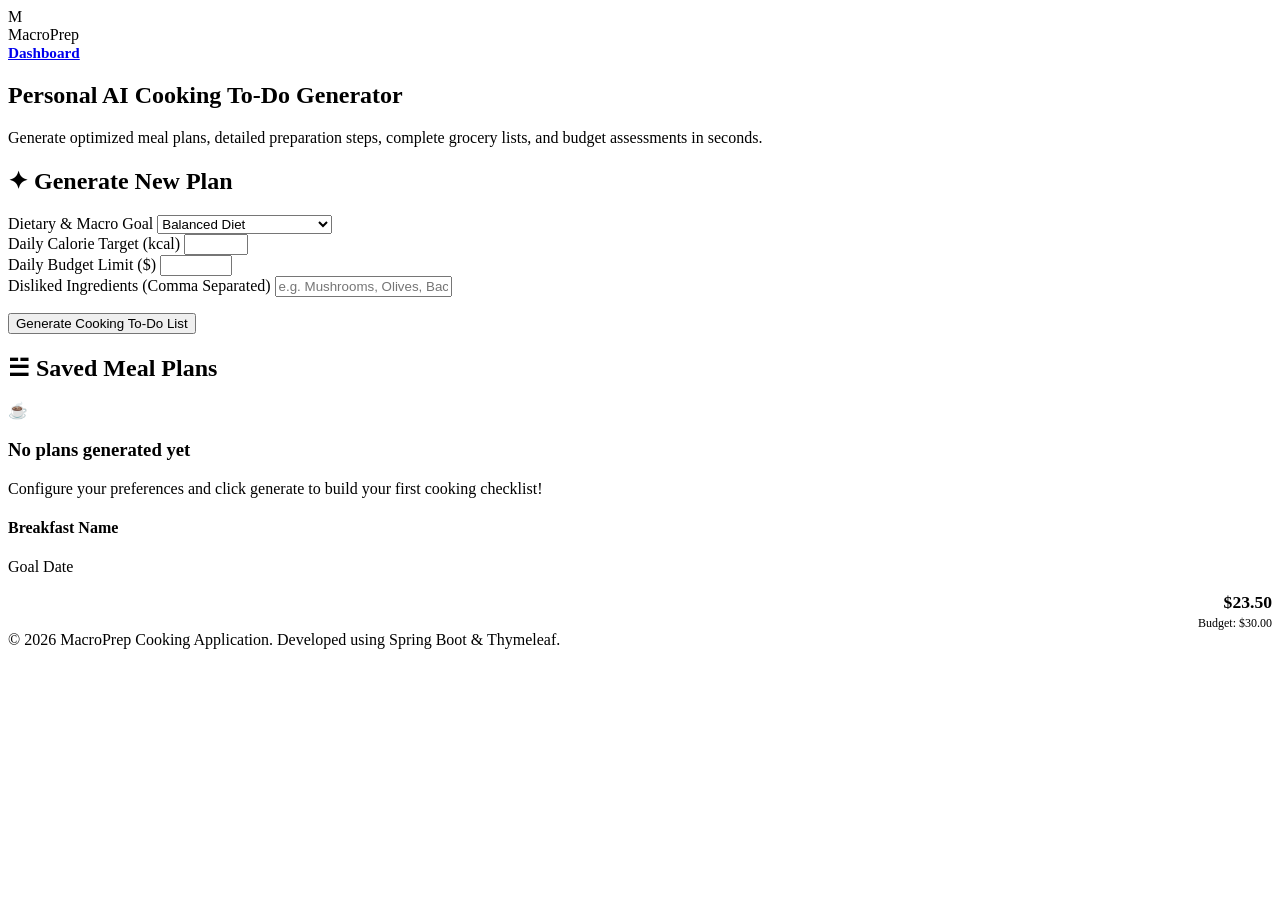
<file: src/main/resources/templates/index.html>
﻿<!DOCTYPE html>
<html xmlns:th="http://www.thymeleaf.org" lang="en">
<head>
    <meta charset="UTF-8">
    <meta name="viewport" content="width=device-width, initial-scale=1.0">
    <title>MacroPrep - Cooking To-Do & Meal Planner</title>
    <!-- Google Fonts -->
    <link rel="preconnect" href="https://fonts.googleapis.com">
    <link rel="preconnect" href="https://fonts.gstatic.com" crossorigin>
    <link href="https://fonts.googleapis.com/css2?family=Outfit:wght@400;600;700;800&family=Inter:wght@400;500;600;700&display=swap" rel="stylesheet">
    <!-- Main Style Sheet -->
    <link rel="stylesheet" th:href="@{/css/style.css}">
</head>
<body>

    <header>
        <div class="header-container">
            <div class="logo-wrapper">
                <div class="logo-icon">M</div>
                <div class="logo-text">MacroPrep</div>
            </div>
            <div>
                <a href="/" style="font-weight: 600; font-size: 0.95rem;">Dashboard</a>
            </div>
        </div>
    </header>

    <main class="container">
        
        <section class="hero">
            <h1>Personal AI Cooking To-Do Generator</h1>
            <p>Generate optimized meal plans, detailed preparation steps, complete grocery lists, and budget assessments in seconds.</p>
        </section>

        <div class="grid-2">
            <!-- Left Side: Preference Creation Form -->
            <section class="card">
                <h2 class="card-title">
                    <span style="color: var(--accent-teal);">✦</span> Generate New Plan
                </h2>
                <form th:action="@{/generate}" method="post" th:object="${preference}">
                    <div class="form-group">
                        <label for="dietaryGoal">Dietary & Macro Goal</label>
                        <select id="dietaryGoal" th:field="*{dietaryGoal}" class="form-control">
                            <option value="Balanced">Balanced Diet</option>
                            <option value="High Protein">High Protein</option>
                            <option value="Vegan">Vegan (Plant-based)</option>
                            <option value="Keto">Keto (Low-carb / High-fat)</option>
                            <option value="Low Cost">Low Cost (Budget Focus)</option>
                        </select>
                    </div>

                    <div class="form-group">
                        <label for="calorieTarget">Daily Calorie Target (kcal)</label>
                        <input type="number" id="calorieTarget" th:field="*{calorieTarget}" class="form-control" min="1200" max="5000" required>
                    </div>

                    <div class="form-group">
                        <label for="maxBudget">Daily Budget Limit ($)</label>
                        <input type="number" id="maxBudget" th:field="*{maxBudget}" class="form-control" min="5" max="200" step="0.5" required>
                    </div>

                    <div class="form-group">
                        <label for="dislikedIngredients">Disliked Ingredients (Comma Separated)</label>
                        <input type="text" id="dislikedIngredients" name="dislikedIngredientsRaw" class="form-control" placeholder="e.g. Mushrooms, Olives, Bacon">
                    </div>

                    <button type="submit" class="btn btn-primary" style="margin-top: 1rem;">
                        Generate Cooking To-Do List
                    </button>
                </form>
            </section>

            <!-- Right Side: Past Meal Plans List -->
            <section class="card">
                <h2 class="card-title">
                    <span style="color: var(--accent-teal);">☱</span> Saved Meal Plans
                </h2>

                <div th:if="${#lists.isEmpty(plans)}" class="empty-state">
                    <div class="empty-state-icon">☕</div>
                    <h3>No plans generated yet</h3>
                    <p>Configure your preferences and click generate to build your first cooking checklist!</p>
                </div>

                <div th:unless="${#lists.isEmpty(plans)}" class="plan-list">
                    <div th:each="plan : ${plans}" class="plan-item">
                        <div class="plan-meta">
                            <a th:href="@{/plan/{id}(id=${plan.id})}">
                                <h4 th:text="${plan.meals.breakfast.name} + ', ...'">Breakfast Name</h4>
                            </a>
                            <p>
                                <span class="plan-tag" th:text="${plan.preferences.dietaryGoal}">Goal</span>
                                <span th:text="${#temporals.format(plan.createdAt, 'dd MMM yyyy, HH:mm')}">Date</span>
                            </p>
                        </div>
                        <div style="text-align: right;">
                            <div style="font-weight: 700; font-size: 1.1rem;" 
                                 th:classappend="${plan.budgetAnalysis.isFeasible} ? 'macro-pro' : 'macro-fat'"
                                 th:text="'$' + ${#numbers.formatDecimal(plan.budgetAnalysis.totalCost, 1, 2)}">
                                $23.50
                            </div>
                            <span style="font-size: 0.75rem; color: var(--text-tertiary);"
                                  th:text="'Budget: $' + ${#numbers.formatDecimal(plan.preferences.maxBudget, 1, 2)}">
                                Budget: $30.00
                            </span>
                        </div>
                    </div>
                </div>
            </section>
        </div>

        <footer>
            &copy; 2026 MacroPrep Cooking Application. Developed using Spring Boot & Thymeleaf.
        </footer>
    </main>

</body>
</html>
</file>
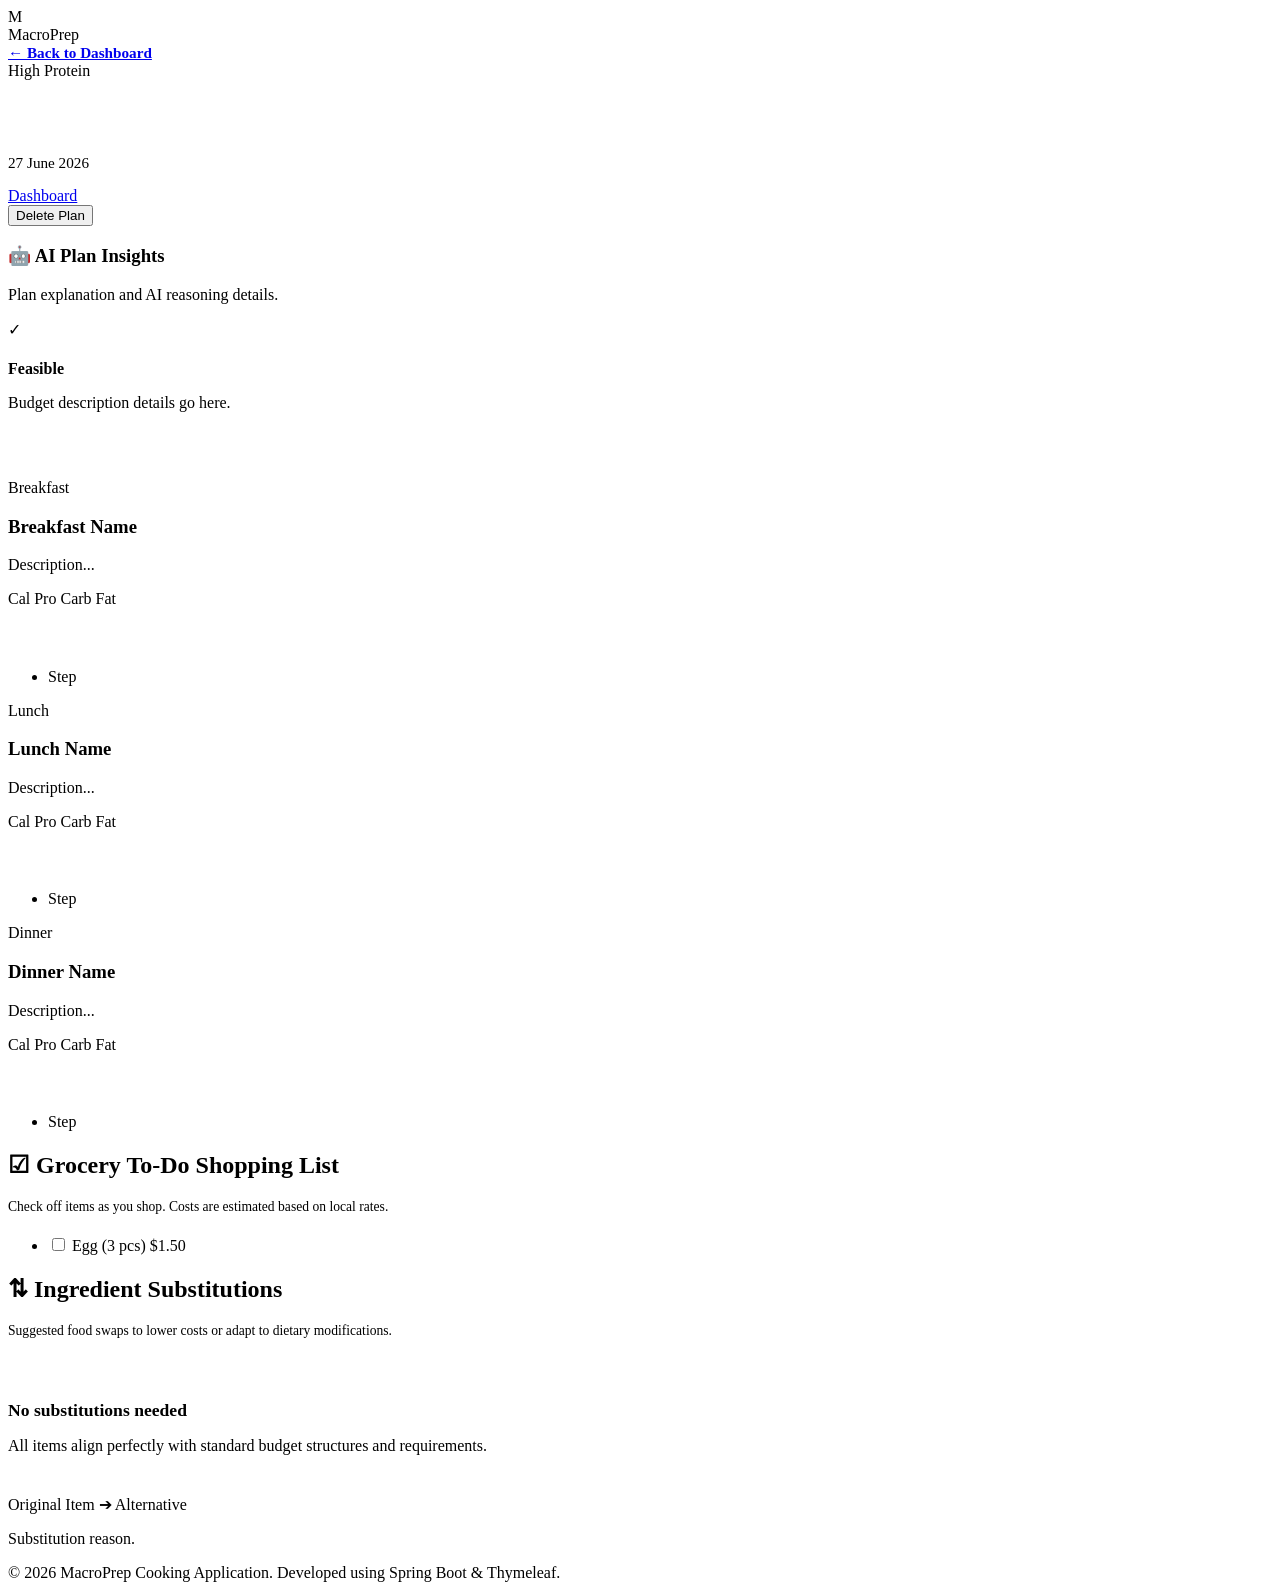
<file: src/main/resources/templates/detail.html>
﻿<!DOCTYPE html>
<html xmlns:th="http://www.thymeleaf.org" lang="en">
<head>
    <meta charset="UTF-8">
    <meta name="viewport" content="width=device-width, initial-scale=1.0">
    <title>Cooking Plan Details - MacroPrep</title>
    <!-- Google Fonts -->
    <link rel="preconnect" href="https://fonts.googleapis.com">
    <link rel="preconnect" href="https://fonts.gstatic.com" crossorigin>
    <link href="https://fonts.googleapis.com/css2?family=Outfit:wght@400;600;700;800&family=Inter:wght@400;500;600;700&display=swap" rel="stylesheet">
    <!-- Main Style Sheet -->
    <link rel="stylesheet" th:href="@{/css/style.css}">
</head>
<body>

    <header>
        <div class="header-container">
            <div class="logo-wrapper">
                <div class="logo-icon">M</div>
                <div class="logo-text">MacroPrep</div>
            </div>
            <div>
                <a href="/" style="font-weight: 600; font-size: 0.95rem;">← Back to Dashboard</a>
            </div>
        </div>
    </header>

    <main class="container">
        
        <!-- Detail Header with title and delete button -->
        <div class="detail-header">
            <div>
                <span class="plan-tag" th:text="${plan.preferences.dietaryGoal}">High Protein</span>
                <h1 style="font-size: 2.25rem; font-weight: 800; margin-top: 0.5rem; color: #fff;">Daily Cooking To-Do List</h1>
                <p style="color: var(--text-secondary); font-size: 0.95rem;" 
                   th:text="'Generated on ' + ${#temporals.format(plan.createdAt, 'dd MMMM yyyy, HH:mm')}">
                    27 June 2026
                </p>
            </div>
            <div class="detail-actions">
                <a href="/" class="btn btn-secondary">Dashboard</a>
                <form th:action="@{/plan/{id}/delete(id=${plan.id})}" method="post">
                    <button type="submit" class="btn btn-danger">Delete Plan</button>
                </form>
            </div>
        </div>

        <!-- AI Insights Rationale Section -->
        <section class="ai-insights-panel">
            <h3><span>🤖</span> AI Plan Insights</h3>
            <p th:text="${plan.aiInsights}">Plan explanation and AI reasoning details.</p>
        </section>

        <!-- Budget Feasibility Assessment Banner -->
        <div class="alert" th:classappend="${plan.budgetAnalysis.isFeasible} ? 'alert-success' : 'alert-warning'">
            <div class="alert-icon" th:text="${plan.budgetAnalysis.isFeasible} ? '✓' : '⚠'">✓</div>
            <div>
                <h4 style="font-weight: 700; margin-bottom: 0.25rem;" 
                    th:text="${plan.budgetAnalysis.isFeasible} ? 'Budget Status: Feasible' : 'Budget Status: Warning / Adjustments Needed'">
                    Feasible
                </h4>
                <p th:text="${plan.budgetAnalysis.statusMessage}">Budget description details go here.</p>
            </div>
        </div>

        <!-- Meals Breakdown -->
        <h2 style="font-size: 1.5rem; font-weight: 700; margin-bottom: 1.25rem; color: #fff;">Meal Breakdown & Recipes</h2>
        <section class="meals-grid">
            <!-- Breakfast Card -->
            <div class="meal-card">
                <div class="meal-tag-banner meal-tag-breakfast">Breakfast</div>
                <div class="meal-content">
                    <h3 th:text="${plan.meals.breakfast.name}">Breakfast Name</h3>
                    <p th:text="${plan.meals.breakfast.description}">Description...</p>
                    
                    <div class="macros-wrapper">
                        <span class="macro-badge macro-cal" th:text="${plan.meals.breakfast.macros.calories} + ' kcal'">Cal</span>
                        <span class="macro-badge macro-pro" th:text="${plan.meals.breakfast.macros.protein} + 'g P'">Pro</span>
                        <span class="macro-badge macro-carb" th:text="${plan.meals.breakfast.macros.carbs} + 'g C'">Carb</span>
                        <span class="macro-badge macro-fat" th:text="${plan.meals.breakfast.macros.fat} + 'g F'">Fat</span>
                    </div>

                    <h4 style="font-size: 0.9rem; color: #fff; border-bottom: 1px solid var(--border-color); padding-bottom: 0.25rem;">To-Do Steps:</h4>
                    <ul class="recipe-steps">
                        <li th:each="step : ${plan.meals.breakfast.steps}" th:text="${step}">Step</li>
                    </ul>
                </div>
            </div>

            <!-- Lunch Card -->
            <div class="meal-card">
                <div class="meal-tag-banner meal-tag-lunch">Lunch</div>
                <div class="meal-content">
                    <h3 th:text="${plan.meals.lunch.name}">Lunch Name</h3>
                    <p th:text="${plan.meals.lunch.description}">Description...</p>
                    
                    <div class="macros-wrapper">
                        <span class="macro-badge macro-cal" th:text="${plan.meals.lunch.macros.calories} + ' kcal'">Cal</span>
                        <span class="macro-badge macro-pro" th:text="${plan.meals.lunch.macros.protein} + 'g P'">Pro</span>
                        <span class="macro-badge macro-carb" th:text="${plan.meals.lunch.macros.carbs} + 'g C'">Carb</span>
                        <span class="macro-badge macro-fat" th:text="${plan.meals.lunch.macros.fat} + 'g F'">Fat</span>
                    </div>

                    <h4 style="font-size: 0.9rem; color: #fff; border-bottom: 1px solid var(--border-color); padding-bottom: 0.25rem;">To-Do Steps:</h4>
                    <ul class="recipe-steps">
                        <li th:each="step : ${plan.meals.lunch.steps}" th:text="${step}">Step</li>
                    </ul>
                </div>
            </div>

            <!-- Dinner Card -->
            <div class="meal-card">
                <div class="meal-tag-banner meal-tag-dinner">Dinner</div>
                <div class="meal-content">
                    <h3 th:text="${plan.meals.dinner.name}">Dinner Name</h3>
                    <p th:text="${plan.meals.dinner.description}">Description...</p>
                    
                    <div class="macros-wrapper">
                        <span class="macro-badge macro-cal" th:text="${plan.meals.dinner.macros.calories} + ' kcal'">Cal</span>
                        <span class="macro-badge macro-pro" th:text="${plan.meals.dinner.macros.protein} + 'g P'">Pro</span>
                        <span class="macro-badge macro-carb" th:text="${plan.meals.dinner.macros.carbs} + 'g C'">Carb</span>
                        <span class="macro-badge macro-fat" th:text="${plan.meals.dinner.macros.fat} + 'g F'">Fat</span>
                    </div>

                    <h4 style="font-size: 0.9rem; color: #fff; border-bottom: 1px solid var(--border-color); padding-bottom: 0.25rem;">To-Do Steps:</h4>
                    <ul class="recipe-steps">
                        <li th:each="step : ${plan.meals.dinner.steps}" th:text="${step}">Step</li>
                    </ul>
                </div>
            </div>
        </section>

        <!-- Grocery List & Substitutions Grid -->
        <div class="list-grid">
            <!-- Left Side: Grocery Checklist -->
            <section class="card">
                <h2 class="card-title">
                    <span style="color: var(--accent-teal);">☑</span> Grocery To-Do Shopping List
                </h2>
                <p style="font-size: 0.85rem; color: var(--text-secondary); margin-bottom: 1.25rem;">Check off items as you shop. Costs are estimated based on local rates.</p>
                
                <ul class="todo-list">
                    <li th:each="item : ${plan.groceryList}" class="todo-item">
                        <label class="todo-checkbox">
                            <input type="checkbox">
                            <span th:text="${item.item} + ' (' + ${item.quantity} + ')'">Egg (3 pcs)</span>
                        </label>
                        <span class="todo-cost" th:text="'$' + ${#numbers.formatDecimal(item.estimatedCost, 1, 2)}">$1.50</span>
                    </li>
                </ul>
            </section>

            <!-- Right Side: Substitutions Panel -->
            <section class="card">
                <h2 class="card-title">
                    <span style="color: var(--accent-teal);">⇅</span> Ingredient Substitutions
                </h2>
                <p style="font-size: 0.85rem; color: var(--text-secondary); margin-bottom: 1.25rem;">Suggested food swaps to lower costs or adapt to dietary modifications.</p>

                <div th:if="${#lists.isEmpty(plan.substitutions)}" class="empty-state" style="padding: 1.5rem 0;">
                    <h3 style="font-size: 1.1rem; margin-bottom: 0.25rem;">No substitutions needed</h3>
                    <p>All items align perfectly with standard budget structures and requirements.</p>
                </div>

                <div th:unless="${#lists.isEmpty(plan.substitutions)}">
                    <div th:each="sub : ${plan.substitutions}" class="sub-item">
                        <div class="sub-header">
                            <span class="sub-original" th:text="${sub.original}">Original Item</span>
                            <span class="sub-arrow">➔</span>
                            <span class="sub-alternative" th:text="${sub.alternative}">Alternative</span>
                        </div>
                        <p class="sub-reason" th:text="${sub.reason}">Substitution reason.</p>
                    </div>
                </div>
            </section>
        </div>

        <footer>
            &copy; 2026 MacroPrep Cooking Application. Developed using Spring Boot & Thymeleaf.
        </footer>
    </main>

</body>
</html>
</file>
